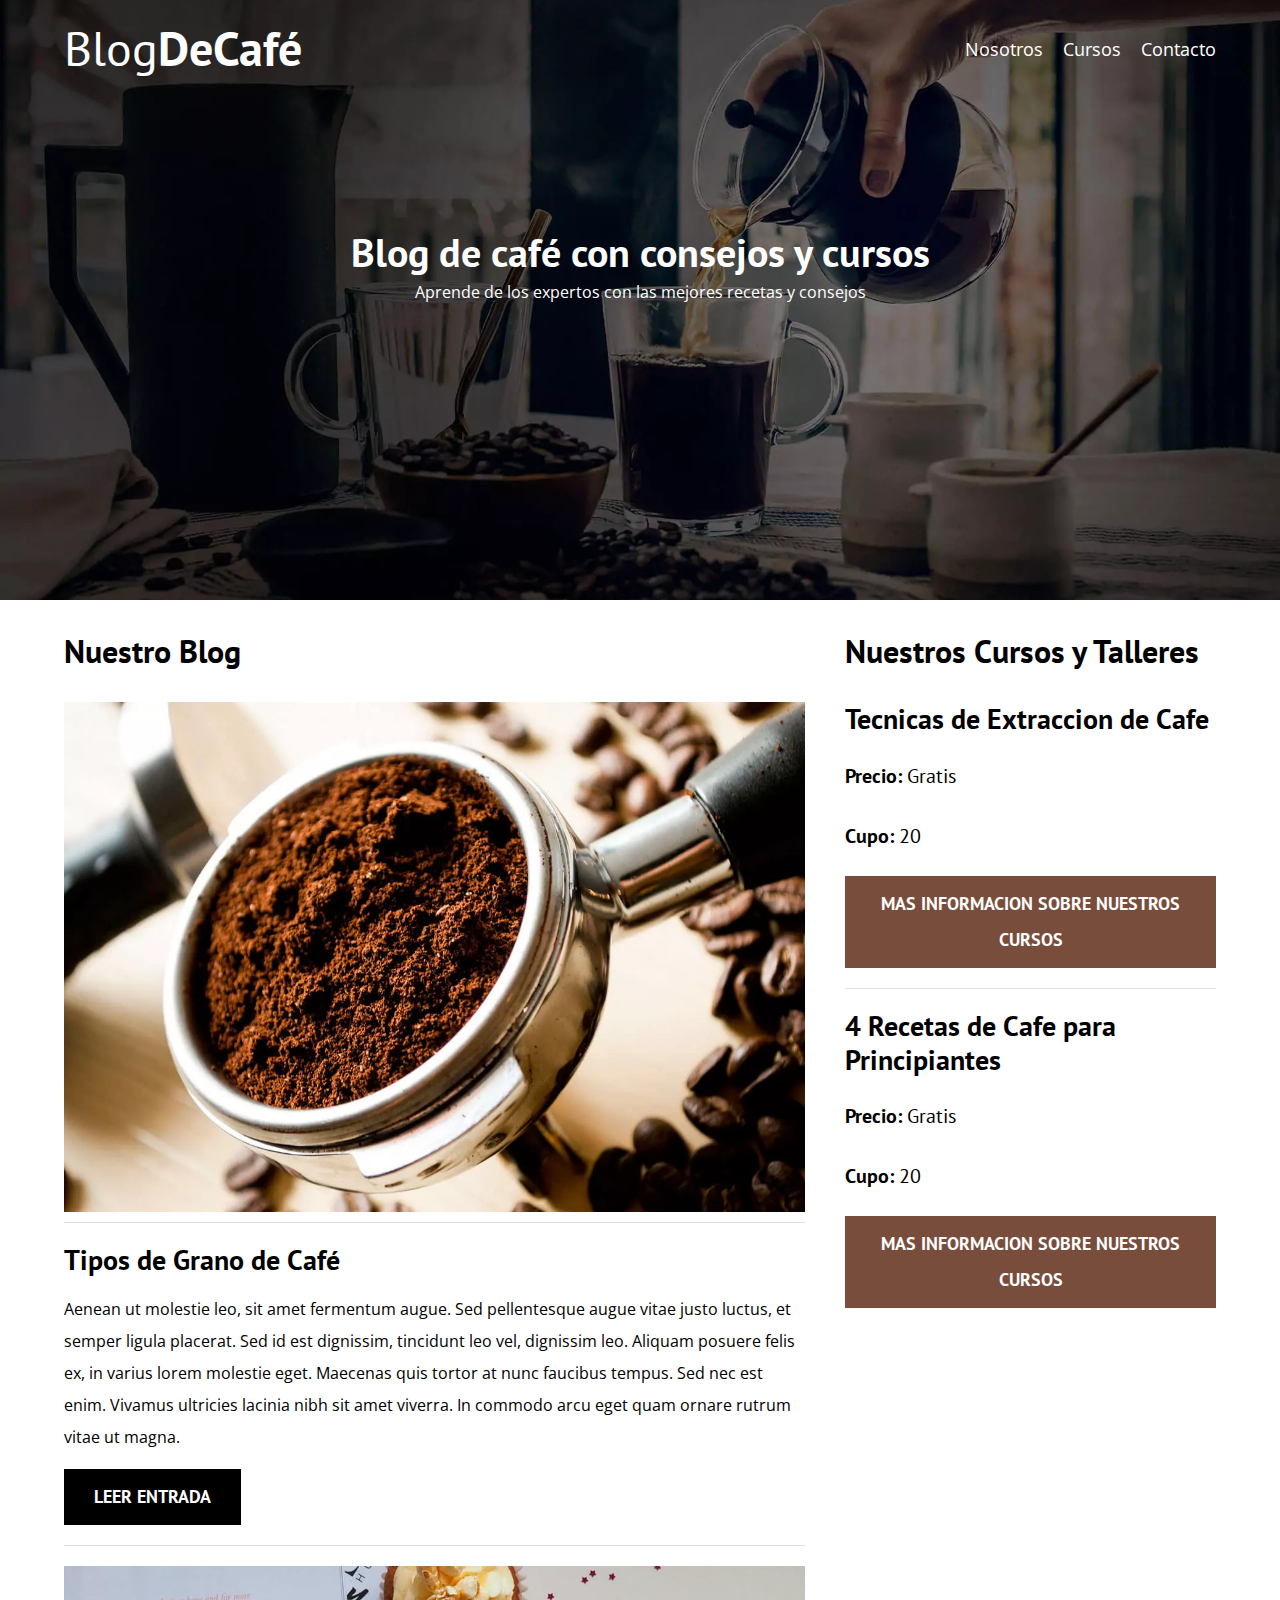
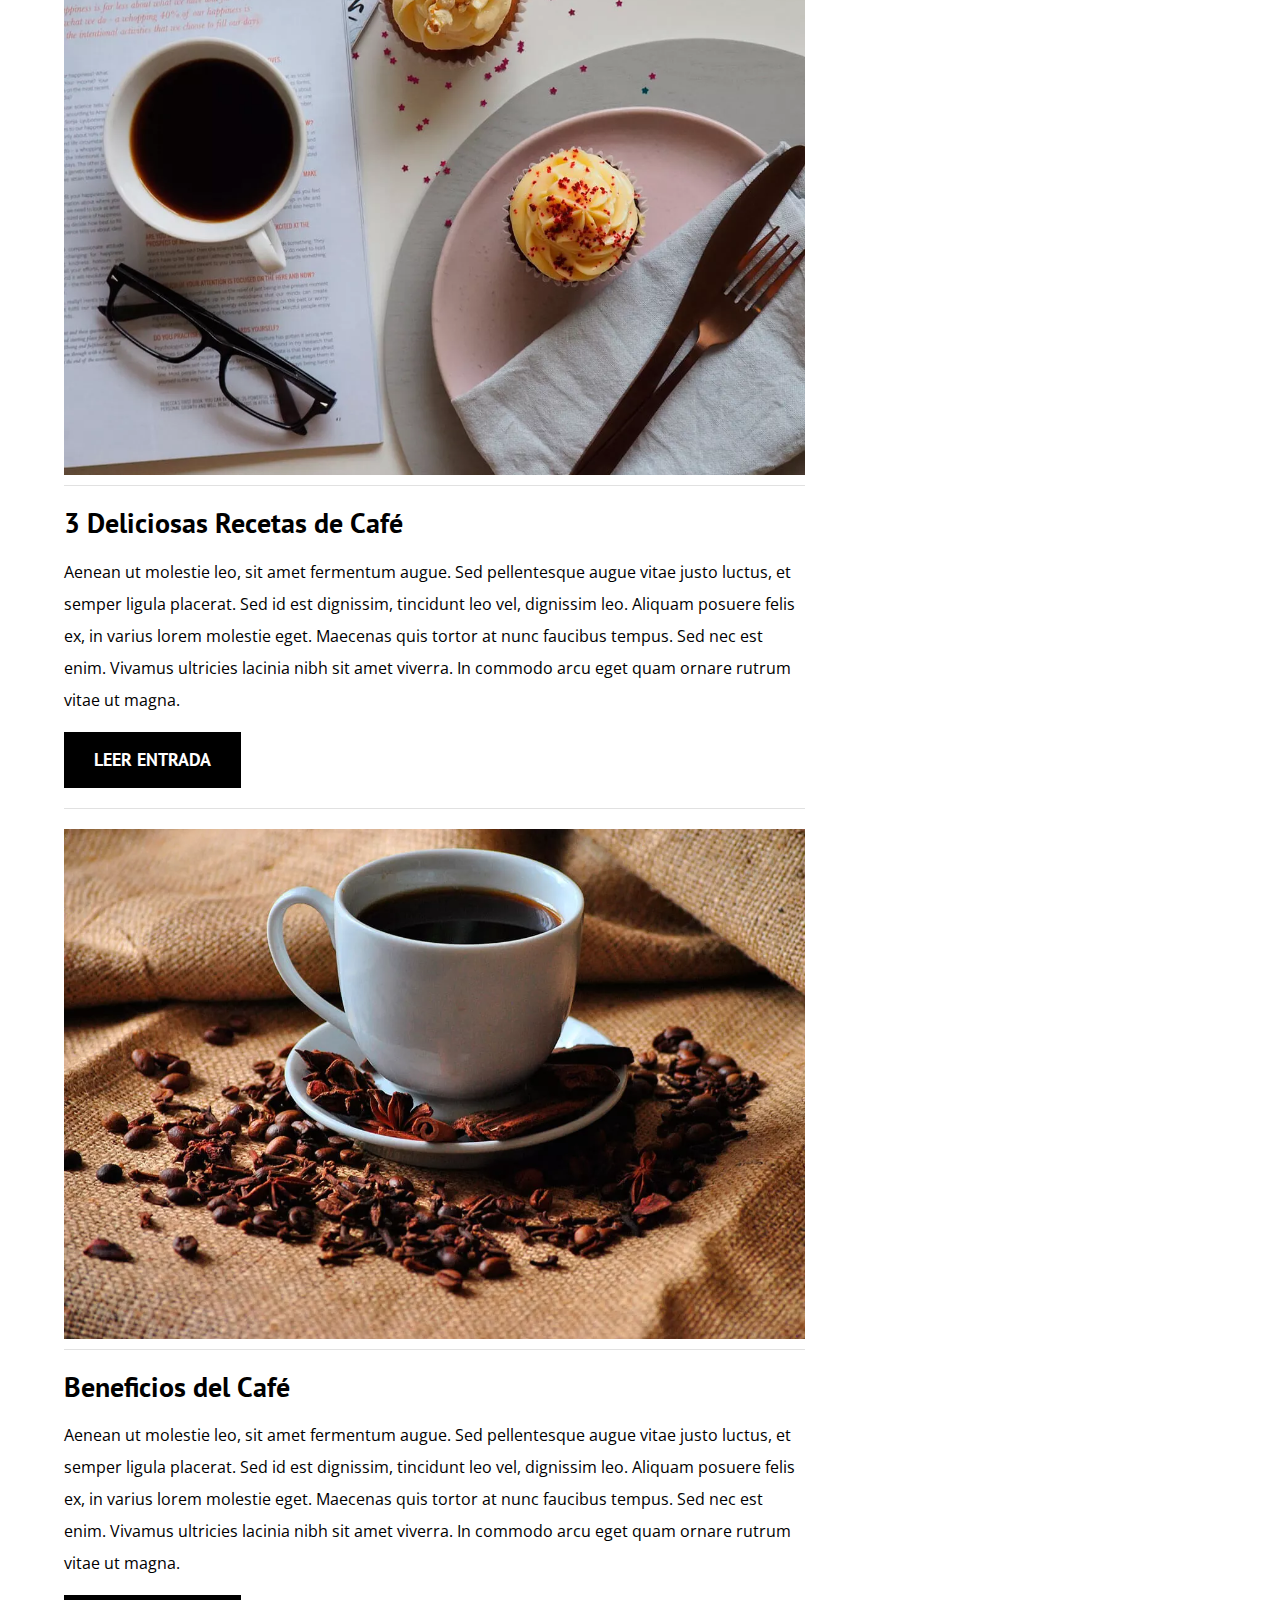
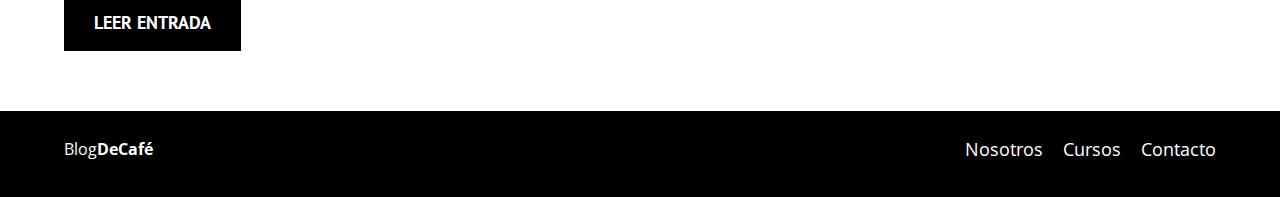
<file: index.html>
<!DOCTYPE html>
<html lang="en">
<head>
    <meta charset="UTF-8">
    <meta http-equiv="X-UA-Compatible" content="IE=edge">
    <meta name="viewport" content="width=device-width, initial-scale=1.0">
    <meta name="description" content="Pagina web de blog de café">
    <title>BlogDeCafé</title>

    <!-- Prefetch -->
    <link rel="prefetch" href="nosotros.html" as="document">

    <!-- Preload -->
    <link rel="preload" href="css/normalize.css" as="style">
    <link rel="stylesheet" href="css/normalize.css">

    <link rel="preload" href="https://fonts.googleapis.com/css2?family=Open+Sans&family=PT+Sans:wght@400;700&display=swap" crossorigin="crossorigin" as="font">
    <link href="https://fonts.googleapis.com/css2?family=Open+Sans&family=PT+Sans:wght@400;700&display=swap" rel="stylesheet">
   

    <link rel="preload" href="css/style.css">
    <link rel="stylesheet" href="css/style.css" as="style">

</head>
<body>

<header class="header">

    <div class="contenedor">
        <div class="barra">
            <a class="logo" href="index.html">
                <h1 class="logo__nombre no-margin centrar-texto">Blog<span class="logo__bold">DeCafé</span></h1>
            </a>

            <nav class="navegacion">
                <a href="nosotros.html" class="navegacion__enlace">Nosotros</a>
                <a href="cursos.html" class="navegacion__enlace">Cursos</a>
                <a href="contacto.html" class="navegacion__enlace">Contacto</a>
            </nav>
        </div>
    </div>
    <div class="header__texto">
        <h2 class="no-margin"> Blog de café con consejos y cursos</h2>
        <p class="no-margin"> Aprende de los expertos con las mejores recetas y consejos </p>
    </div>
</header>

<div class="contenedor contenido-principal">
    <main class="blog">
        <h3>Nuestro Blog</h3>
        <article class="entrada">
            <div class="entrada __imagen">
                <picture>
                    <source loading="lazy" srcset="img/blog1.webp" type="image/webp">
                <img loading="lazy" src="img/blog1.jpg" alt="imagen blog">
            </picture>
            </div>

            <div class="entrada__contenido">
                <h4 class="no-margin">Tipos de Grano de Café</h4>
                <p>Aenean ut molestie leo, sit amet fermentum augue. Sed pellentesque augue vitae justo luctus, et semper ligula placerat. Sed id est dignissim, tincidunt leo vel, dignissim leo. Aliquam posuere felis ex, in varius lorem molestie eget. Maecenas quis tortor at nunc faucibus tempus. Sed nec est enim. Vivamus ultricies lacinia nibh sit amet viverra. In commodo arcu eget quam ornare rutrum vitae ut magna.</p>
                <a href="entrada.html" class="boton boton--primario">Leer Entrada</a>
            </div>
        </article>

        <article class="entrada">
            <div class="entrada __imagen">
                <picture>
                    <source loading="lazy" srcset="img/blog2.webp" type="image/webp">
                <img loading="lazy" src="img/blog2.jpg" alt="imagen blog">
                </picture>
            </div>

            <div class="entrada__contenido">
                <h4 class="no-margin">3 Deliciosas Recetas de Café</h4>
                <p>Aenean ut molestie leo, sit amet fermentum augue. Sed pellentesque augue vitae justo luctus, et semper ligula placerat. Sed id est dignissim, tincidunt leo vel, dignissim leo. Aliquam posuere felis ex, in varius lorem molestie eget. Maecenas quis tortor at nunc faucibus tempus. Sed nec est enim. Vivamus ultricies lacinia nibh sit amet viverra. In commodo arcu eget quam ornare rutrum vitae ut magna.</p>
                <a href="entrada.html" class="boton boton--primario">Leer Entrada</a>
            </div>
        </article>

        <article class="entrada">
            <div class="entrada __imagen">
                <picture>
                    <source loading="lazy" srcset="img/blog3.webp" type="image/webp">
                    <img loading="lazy" src="img/blog3.jpg" alt="imagen blog">
                </picture>
            </div>

            <div class="entrada__contenido">
                <h4 class="no-margin">Beneficios del Café</h4>
                <p>Aenean ut molestie leo, sit amet fermentum augue. Sed pellentesque augue vitae justo luctus, et semper ligula placerat. Sed id est dignissim, tincidunt leo vel, dignissim leo. Aliquam posuere felis ex, in varius lorem molestie eget. Maecenas quis tortor at nunc faucibus tempus. Sed nec est enim. Vivamus ultricies lacinia nibh sit amet viverra. In commodo arcu eget quam ornare rutrum vitae ut magna.</p>
                <a href="entrada.html" class="boton boton--primario">Leer Entrada</a>
            </div>
        </article>
    </main>
    
    <aside class="sidebar">
        <h3>Nuestros Cursos y Talleres</h3>

        <ul class="cursos no-padding">
            <li class="widget-curso">
                <h4 class="no-margin">Tecnicas de Extraccion de Cafe</h4>
                <p class="widget-curso__label">Precio:
                    <span class="widget-curso__info">Gratis</span>
                </p>
                <p class="widget-curso__label">Cupo:
                    <span class="widget-curso__info">20</span>
                </p>
                <a href="entrada.html" class="boton boton--secundario">Mas informacion sobre nuestros cursos</a>
            </li>
          
            <li class="widget-curso">
                <h4 class="no-margin">4 Recetas de Cafe para Principiantes</h4>
                <p class="widget-curso__label">Precio:
                    <span class="widget-curso__info">Gratis</span>
                </p>
                <p class="widget-curso__label">Cupo:
                    <span class="widget-curso__info">20</span>
                </p>
                <a href="entrada.html" class="boton boton--secundario">Mas informacion sobre nuestros cursos</a>
            </li>

        </ul>
    </aside>
</div>
    <footer class="footer">
        <div class="contenedor">
            <div class="barra">
                        <a class="logo" href="index.html">
                    <h class="logo__nombre no-margin centrar-texto">Blog<span class="logo__bold">DeCafé</span></h1>
                        </a>

                <nav class="navegacion">
                    <a href="nosotros.html" class="navegacion__enlace">Nosotros</a>
                    <a href="cursos.html" class="navegacion__enlace">Cursos</a>
                    <a href="contacto.html" class="navegacion__enlace">Contacto</a>
                </nav>
            </div>
        </div>
    </footer>

    <script src="js/modernizr.js"></script>
    
</body>
</html>
</file>
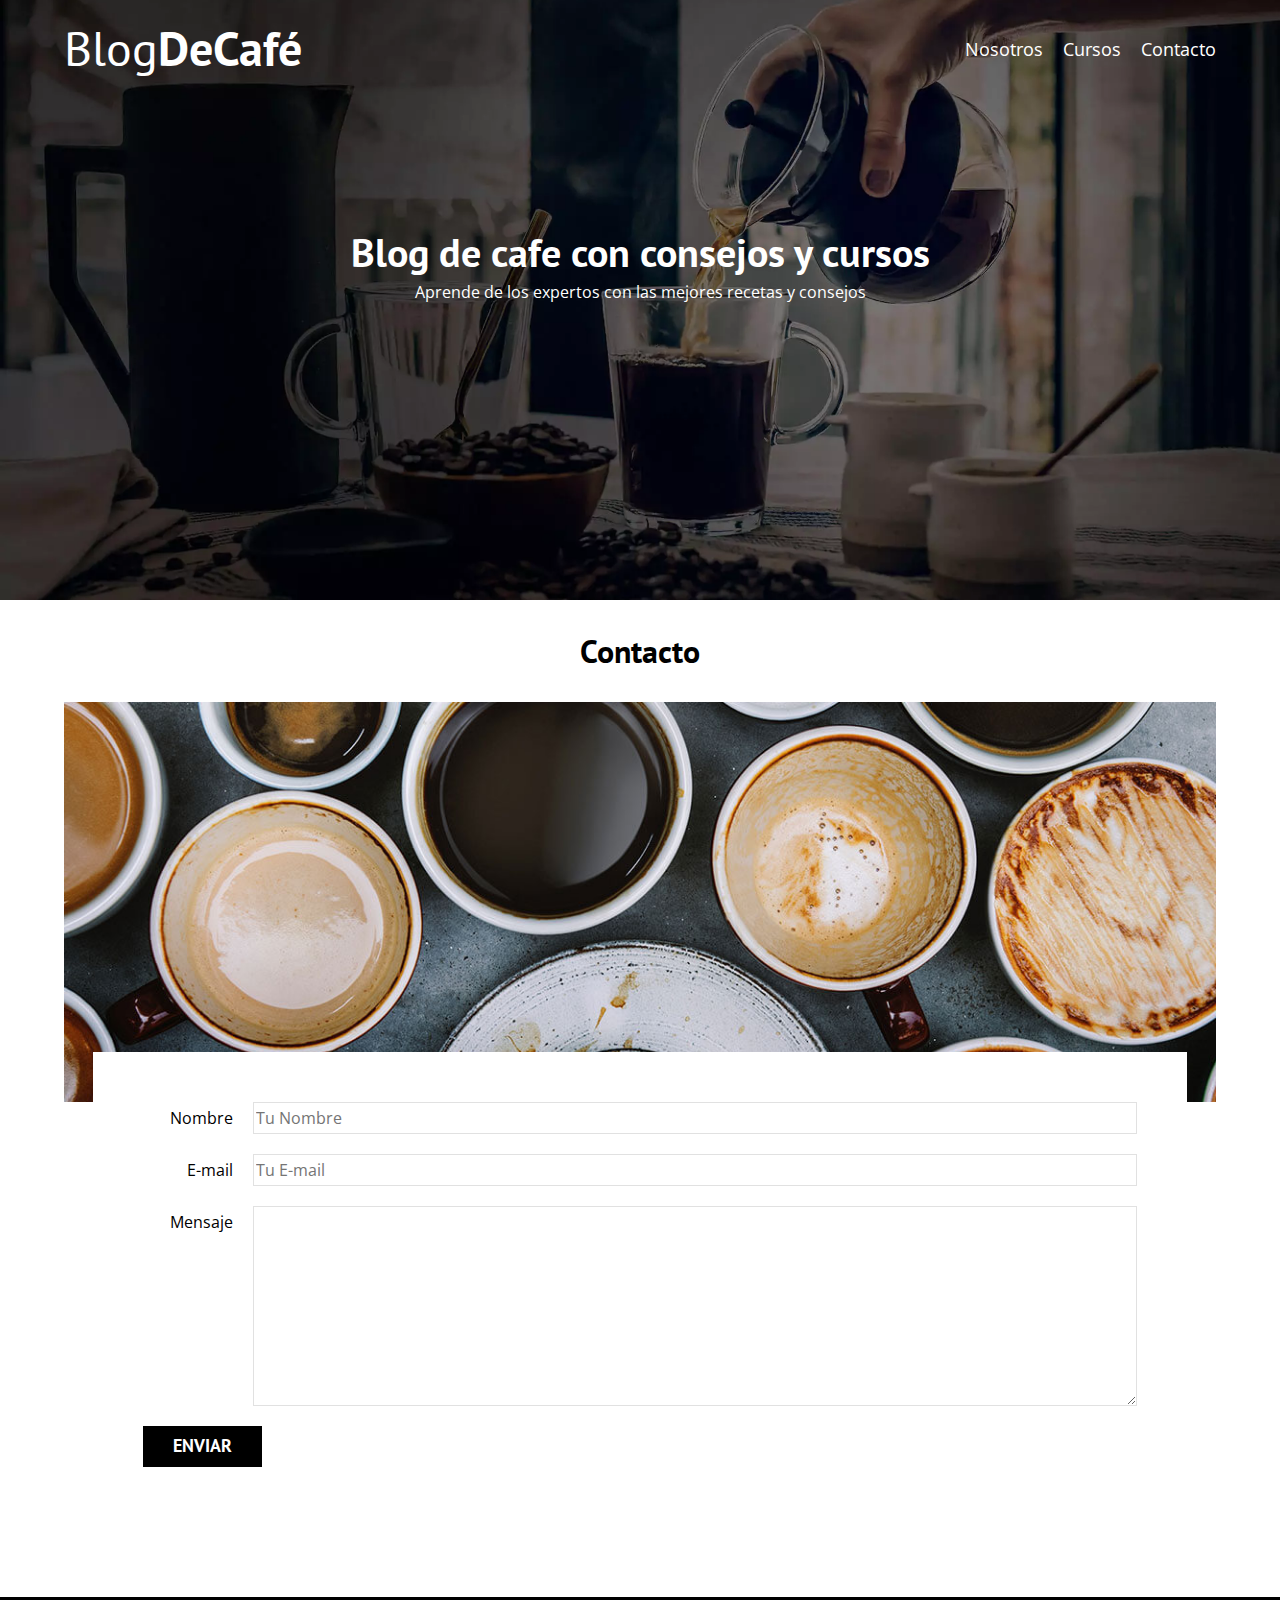
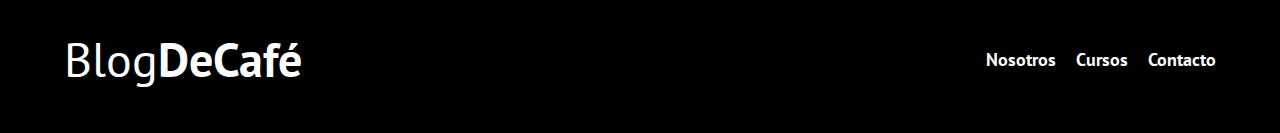
<file: contacto.html>
<!DOCTYPE html>
<html lang="en">
<head>
    <meta charset="UTF-8">
    <meta http-equiv="X-UA-Compatible" content="IE=edge">
    <meta name="viewport" content="width=device-width, initial-scale=1.0">
    <title>BlogDeCafé</title>
    <link rel="stylesheet" href="css/normalize.css">
    <link href="https://fonts.googleapis.com/css2?family=Open+Sans&family=PT+Sans:wght@400;700&display=swap" rel="stylesheet">
    <link rel="stylesheet" href="css/style.css">

</head>
<body>

<header class="header">

    <div class="contenedor">
        <div class="barra">
            <a class="logo" href="index.html">
                <h1 class="logo__nombre no-margin centrar-texto">Blog<span class="logo__bold">DeCafé</span></h1>
            </a>

            <nav class="navegacion">
                <a href="nosotros.html" class="navegacion__enlace">Nosotros</a>
                <a href="cursos.html" class="navegacion__enlace">Cursos</a>
                <a href="contacto.html" class="navegacion__enlace">Contacto</a>
            </nav>
        </div>
    </div>
    <div class="header__texto">
        <h2 class="no-margin"> Blog de cafe con consejos y cursos</h2>
        <p class="no-margin"> Aprende de los expertos con las mejores recetas y consejos </p>
    </div>
</header>

<main class="contenedor entrada">
    <h3 class="centrar-texto entrada__titulo">Contacto</h3>

    <div class="contacto-bg"></div>

    <form class="formulario">

        <div class="campo">

            <label class="campo__label for="nombre">Nombre</label>

            <input 
                class="campo__field" 
                type="text" 
                placeholder="Tu Nombre" 
                id="nombre">

        </div>

        <div class="campo">
            <label class="campo__label" for="email">E-mail</label>

            <input 
                type="email" 
                class="campo__field" 
                placeholder="Tu E-mail" 
                id="email">
        </div>

        </div>

        <div class="campo">

            <label class="campo__label for="mensaje">Mensaje</label>

            <textarea 
                id="mensaje" 
                class="campo__field campo__field--textarea"
            ></textarea>

        </div>

        <div class="campo">

            <input 
                type="submit" 
                value="Enviar" 
                class="boton boton--primario">
        </div>

    </form>

</main>

<footer class="footer">

    <div class="contenedor">

        <div class="barra">

            <a class="logo" href="index.html">

                <h1 class="logo__nombre no-margin centrar-texto">Blog<span class="logo__bold">DeCafé</span><h1>

            </a>

            <nav class="navegacion">

                <a href="nosotros.html" class="navegacion__enlace">Nosotros</a>
                <a href="cursos.html" class="navegacion__enlace">Cursos</a>
                <a href="contacto.html" class="navegacion__enlace">Contacto</a>

            </nav>

        </div>

    </div>

</footer>
<script src="js/modernizr.js"></script>
    
</body>
</html>
</file>
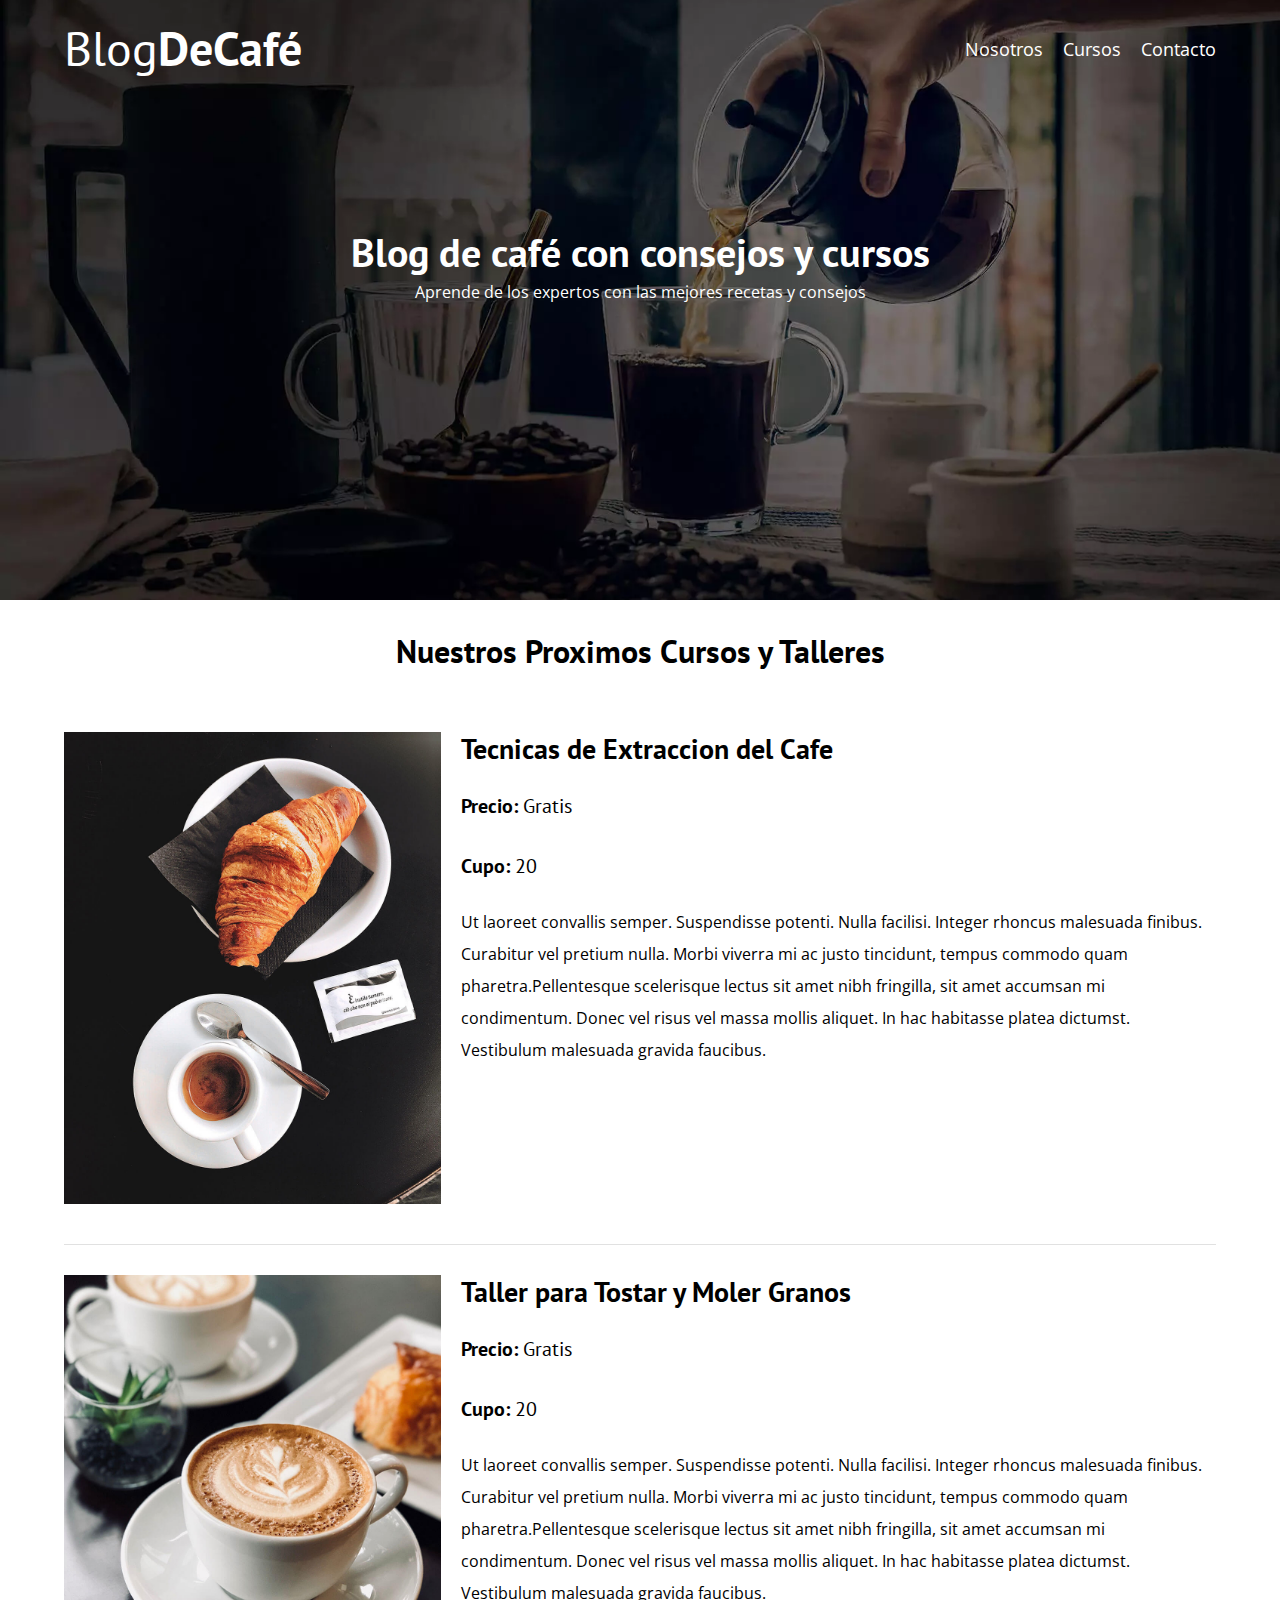
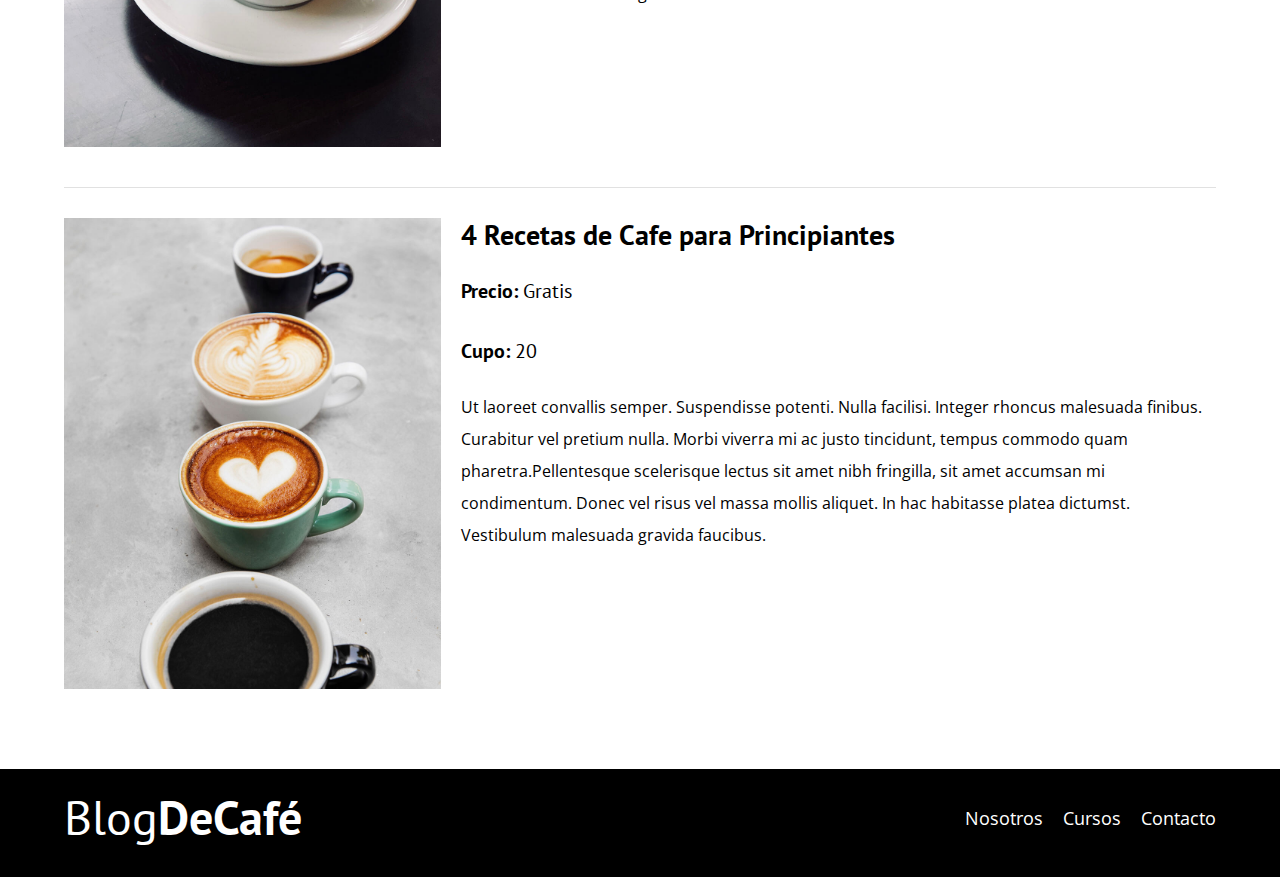
<file: cursos.html>
<!DOCTYPE html>
<html lang="en">
<head>
    <meta charset="UTF-8">
    <meta http-equiv="X-UA-Compatible" content="IE=edge">
    <meta name="viewport" content="width=device-width, initial-scale=1.0">
    <title>BlogDeCafé</title>
    <link rel="stylesheet" href="css/normalize.css">
    <link href="https://fonts.googleapis.com/css2?family=Open+Sans&family=PT+Sans:wght@400;700&display=swap" rel="stylesheet">
    <link rel="stylesheet" href="css/style.css">

</head>
<body>

<header class="header">

    <div class="contenedor">
        <div class="barra">
            <a class="logo" href="index.html">
                <h1 class="logo__nombre no-margin centrar-texto">Blog<span class="logo__bold">DeCafé</span></h1>
            </a>

            <nav class="navegacion">
                <a href="nosotros.html" class="navegacion__enlace">Nosotros</a>
                <a href="cursos.html" class="navegacion__enlace">Cursos</a>
                <a href="contacto.html" class="navegacion__enlace">Contacto</a>
            </nav>
        </div>
    </div>
    <div class="header__texto">
        <h2 class="no-margin"> Blog de café con consejos y cursos</h2>
        <p class="no-margin"> Aprende de los expertos con las mejores recetas y consejos </p>
    </div>
</header>

<main class="contenedor">
    <h3 class="centrar-texto">Nuestros Proximos Cursos y Talleres</h3>

    <div class="curso">
        <div class="curso__imagen">
            <img src="img/curso1.jpg" alt="Imagen del curso">
        </div>

        <div class="curso__informacion">
            <h4 class="no-margin">Tecnicas de Extraccion del Cafe</h4>
        <p class="curso__label">Precio:
            <span class="curso__info">Gratis</span>
        </p>
        <p class="curso__label">Cupo:
            <span class="curso__info">20</span>
        </p>
        <p class="curso__descripcion">Ut laoreet convallis semper. Suspendisse potenti. Nulla facilisi. Integer rhoncus malesuada finibus. Curabitur vel pretium nulla. Morbi viverra mi ac justo tincidunt, tempus commodo quam pharetra.Pellentesque scelerisque lectus sit amet nibh fringilla, sit amet accumsan mi condimentum. Donec vel risus vel massa mollis aliquet. In hac habitasse platea dictumst. Vestibulum malesuada gravida faucibus.</p>

        </div> <!--curso-informacion-->
        
    </div> <!--curso-->

    <div class="curso">
        <div class="curso__imagen">
            <img src="img/curso2.jpg" alt="Imagen del curso">
        </div>

        <div class="curso__informacion">
            <h4 class="no-margin">Taller para Tostar y Moler Granos</h4>
        <p class="curso__label">Precio:
            <span class="curso__info">Gratis</span>
        </p>
        <p class="curso__label">Cupo:
            <span class="curso__info">20</span>
        </p>
        <p class="curso__descripcion">Ut laoreet convallis semper. Suspendisse potenti. Nulla facilisi. Integer rhoncus malesuada finibus. Curabitur vel pretium nulla. Morbi viverra mi ac justo tincidunt, tempus commodo quam pharetra.Pellentesque scelerisque lectus sit amet nibh fringilla, sit amet accumsan mi condimentum. Donec vel risus vel massa mollis aliquet. In hac habitasse platea dictumst. Vestibulum malesuada gravida faucibus.</p>

        </div> <!--curso-informacion-->
        
    </div> <!--curso-->

    <div class="curso">
        <div class="curso__imagen">
            <img src="img/curso3.jpg" alt="Imagen del curso">
        </div>

        <div class="curso__informacion">
            <h4 class="no-margin">4 Recetas de Cafe para Principiantes</h4>
        <p class="curso__label">Precio:
            <span class="curso__info">Gratis</span>
        </p>
        <p class="curso__label">Cupo:
            <span class="curso__info">20</span>
        </p>
        <p class="curso__descripcion">Ut laoreet convallis semper. Suspendisse potenti. Nulla facilisi. Integer rhoncus malesuada finibus. Curabitur vel pretium nulla. Morbi viverra mi ac justo tincidunt, tempus commodo quam pharetra.Pellentesque scelerisque lectus sit amet nibh fringilla, sit amet accumsan mi condimentum. Donec vel risus vel massa mollis aliquet. In hac habitasse platea dictumst. Vestibulum malesuada gravida faucibus.</p>

        </div> <!--curso-informacion-->
        
    </div> <!--curso-->

</main>
<footer class="footer">
    <div class="contenedor">
        <div class="barra">
            <a class="logo" href="index.html">
                <h1 class="logo__nombre no-margin centrar-texto">Blog<span class="logo__bold">DeCafé</span></h1>
            </a>

            <nav class="navegacion">
                <a href="nosotros.html" class="navegacion__enlace">Nosotros</a>
                <a href="cursos.html" class="navegacion__enlace">Cursos</a>
                <a href="contacto.html" class="navegacion__enlace">Contacto</a>
            </nav>
        </div>
    </div>
</footer>
<script src="js/modernizr.js"></script>
    
</body>
</html>
</file>
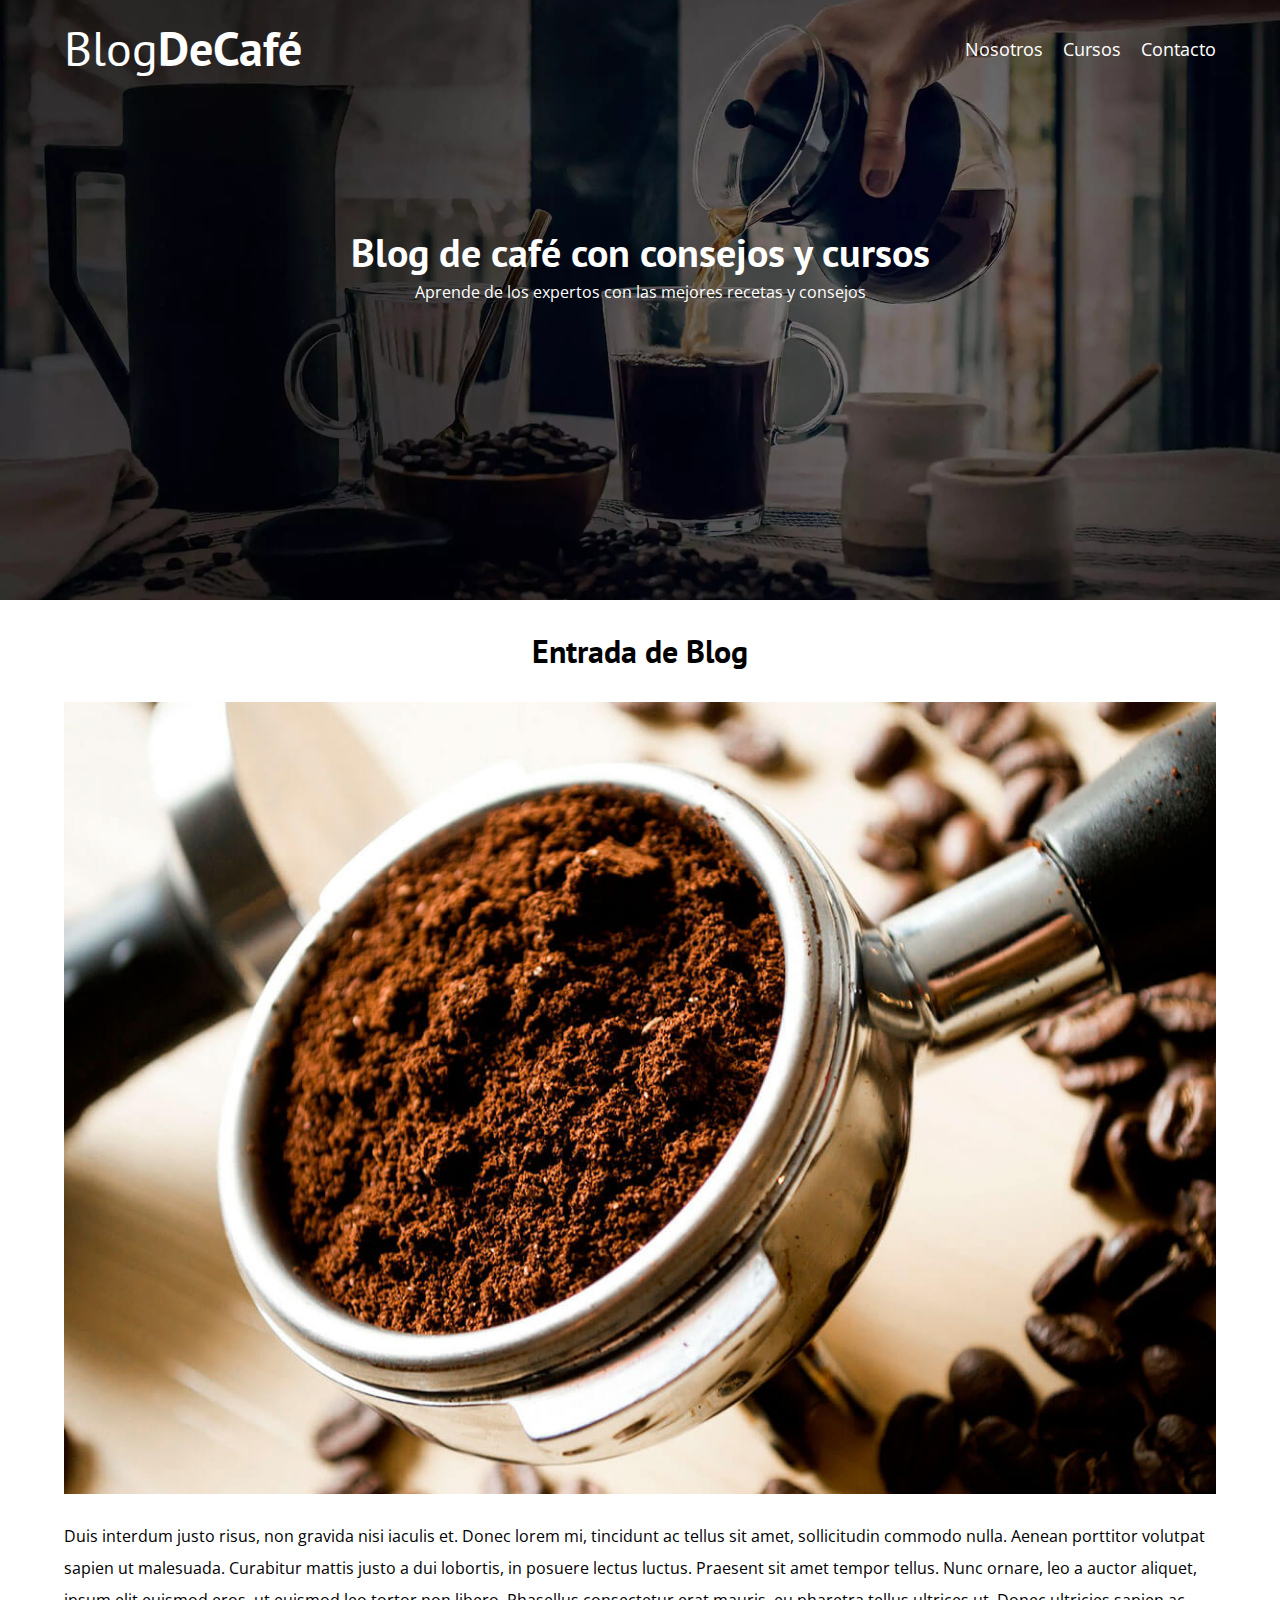
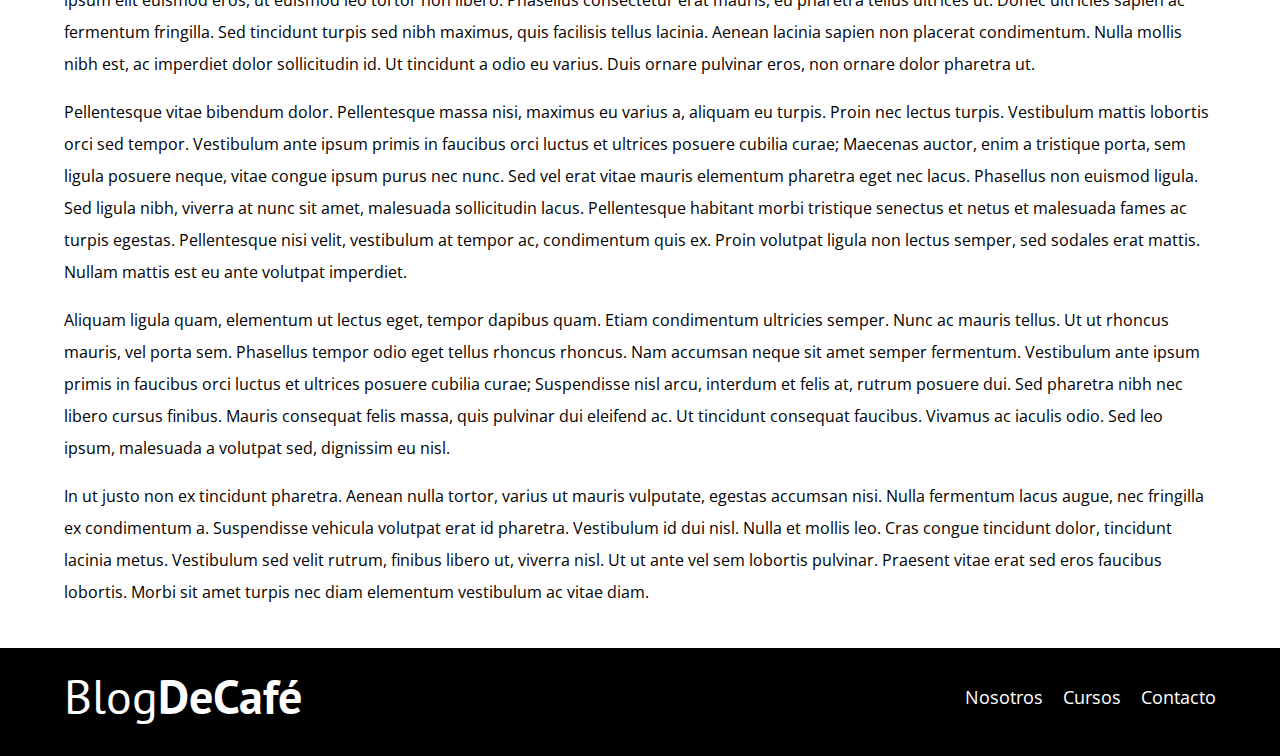
<file: entrada.html>
<!DOCTYPE html>
<html lang="en">
<head>
    <meta charset="UTF-8">
    <meta http-equiv="X-UA-Compatible" content="IE=edge">
    <meta name="viewport" content="width=device-width, initial-scale=1.0">
    <title>BlogDeCafé</title>
    <link rel="stylesheet" href="css/normalize.css">
    <link href="https://fonts.googleapis.com/css2?family=Open+Sans&family=PT+Sans:wght@400;700&display=swap" rel="stylesheet">
    <link rel="stylesheet" href="css/style.css">

</head>
<body>

<header class="header">

    <div class="contenedor">
        <div class="barra">
            <a class="logo" href="index.html">
                <h1 class="logo__nombre no-margin centrar-texto">Blog<span class="logo__bold">DeCafé</span></h1>
            </a>

            <nav class="navegacion">
                <a href="nosotros.html" class="navegacion__enlace">Nosotros</a>
                <a href="cursos.html" class="navegacion__enlace">Cursos</a>
                <a href="contacto.html" class="navegacion__enlace">Contacto</a>
            </nav>
        </div>
    </div>
    <div class="header__texto">
        <h2 class="no-margin"> Blog de café con consejos y cursos</h2>
        <p class="no-margin"> Aprende de los expertos con las mejores recetas y consejos </p>
    </div>
</header>

<main class="contenedor entrada">
    <h3 class="centrar-texto entrada__titulo">Entrada de Blog</h3>
    <img src="img/blog1.jpg" alt="Imagen entrada">
         <p class="entrada__texto">Duis interdum justo risus, non gravida nisi iaculis et. Donec lorem mi, tincidunt ac tellus sit amet, sollicitudin commodo nulla. Aenean porttitor volutpat sapien ut malesuada. Curabitur mattis justo a dui lobortis, in posuere lectus luctus. Praesent sit amet tempor tellus. Nunc ornare, leo a auctor aliquet, ipsum elit euismod eros, ut euismod leo tortor non libero. Phasellus consectetur erat mauris, eu pharetra tellus ultrices ut. Donec ultricies sapien ac fermentum fringilla. Sed tincidunt turpis sed nibh maximus, quis facilisis tellus lacinia. Aenean lacinia sapien non placerat condimentum. Nulla mollis nibh est, ac imperdiet dolor sollicitudin id. Ut tincidunt a odio eu varius. Duis ornare pulvinar eros, non ornare dolor pharetra ut.</p>
        <p>Pellentesque vitae bibendum dolor. Pellentesque massa nisi, maximus eu varius a, aliquam eu turpis. Proin nec lectus turpis. Vestibulum mattis lobortis orci sed tempor. Vestibulum ante ipsum primis in faucibus orci luctus et ultrices posuere cubilia curae; Maecenas auctor, enim a tristique porta, sem ligula posuere neque, vitae congue ipsum purus nec nunc. Sed vel erat vitae mauris elementum pharetra eget nec lacus. Phasellus non euismod ligula. Sed ligula nibh, viverra at nunc sit amet, malesuada sollicitudin lacus. Pellentesque habitant morbi tristique senectus et netus et malesuada fames ac turpis egestas. Pellentesque nisi velit, vestibulum at tempor ac, condimentum quis ex. Proin volutpat ligula non lectus semper, sed sodales erat mattis. Nullam mattis est eu ante volutpat imperdiet.</p>
        <p>Aliquam ligula quam, elementum ut lectus eget, tempor dapibus quam. Etiam condimentum ultricies semper. Nunc ac mauris tellus. Ut ut rhoncus mauris, vel porta sem. Phasellus tempor odio eget tellus rhoncus rhoncus. Nam accumsan neque sit amet semper fermentum. Vestibulum ante ipsum primis in faucibus orci luctus et ultrices posuere cubilia curae; Suspendisse nisl arcu, interdum et felis at, rutrum posuere dui. Sed pharetra nibh nec libero cursus finibus. Mauris consequat felis massa, quis pulvinar dui eleifend ac. Ut tincidunt consequat faucibus. Vivamus ac iaculis odio. Sed leo ipsum, malesuada a volutpat sed, dignissim eu nisl.</p>
        <p>In ut justo non ex tincidunt pharetra. Aenean nulla tortor, varius ut mauris vulputate, egestas accumsan nisi. Nulla fermentum lacus augue, nec fringilla ex condimentum a. Suspendisse vehicula volutpat erat id pharetra. Vestibulum id dui nisl. Nulla et mollis leo. Cras congue tincidunt dolor, tincidunt lacinia metus. Vestibulum sed velit rutrum, finibus libero ut, viverra nisl. Ut ut ante vel sem lobortis pulvinar. Praesent vitae erat sed eros faucibus lobortis. Morbi sit amet turpis nec diam elementum vestibulum ac vitae diam.</p>
</main>
<footer class="footer">
    <div class="contenedor">
        <div class="barra">
            <a class="logo" href="index.html">
                <h1 class="logo__nombre no-margin centrar-texto">Blog<span class="logo__bold">DeCafé</span></h1>
            </a>

            <nav class="navegacion">
                <a href="nosotros.html" class="navegacion__enlace">Nosotros</a>
                <a href="cursos.html" class="navegacion__enlace">Cursos</a>
                <a href="contacto.html" class="navegacion__enlace">Contacto</a>
            </nav>
        </div>
    </div>
</footer>
<script src="js/modernizr.js"></script>
    
</body>
</html>
</file>
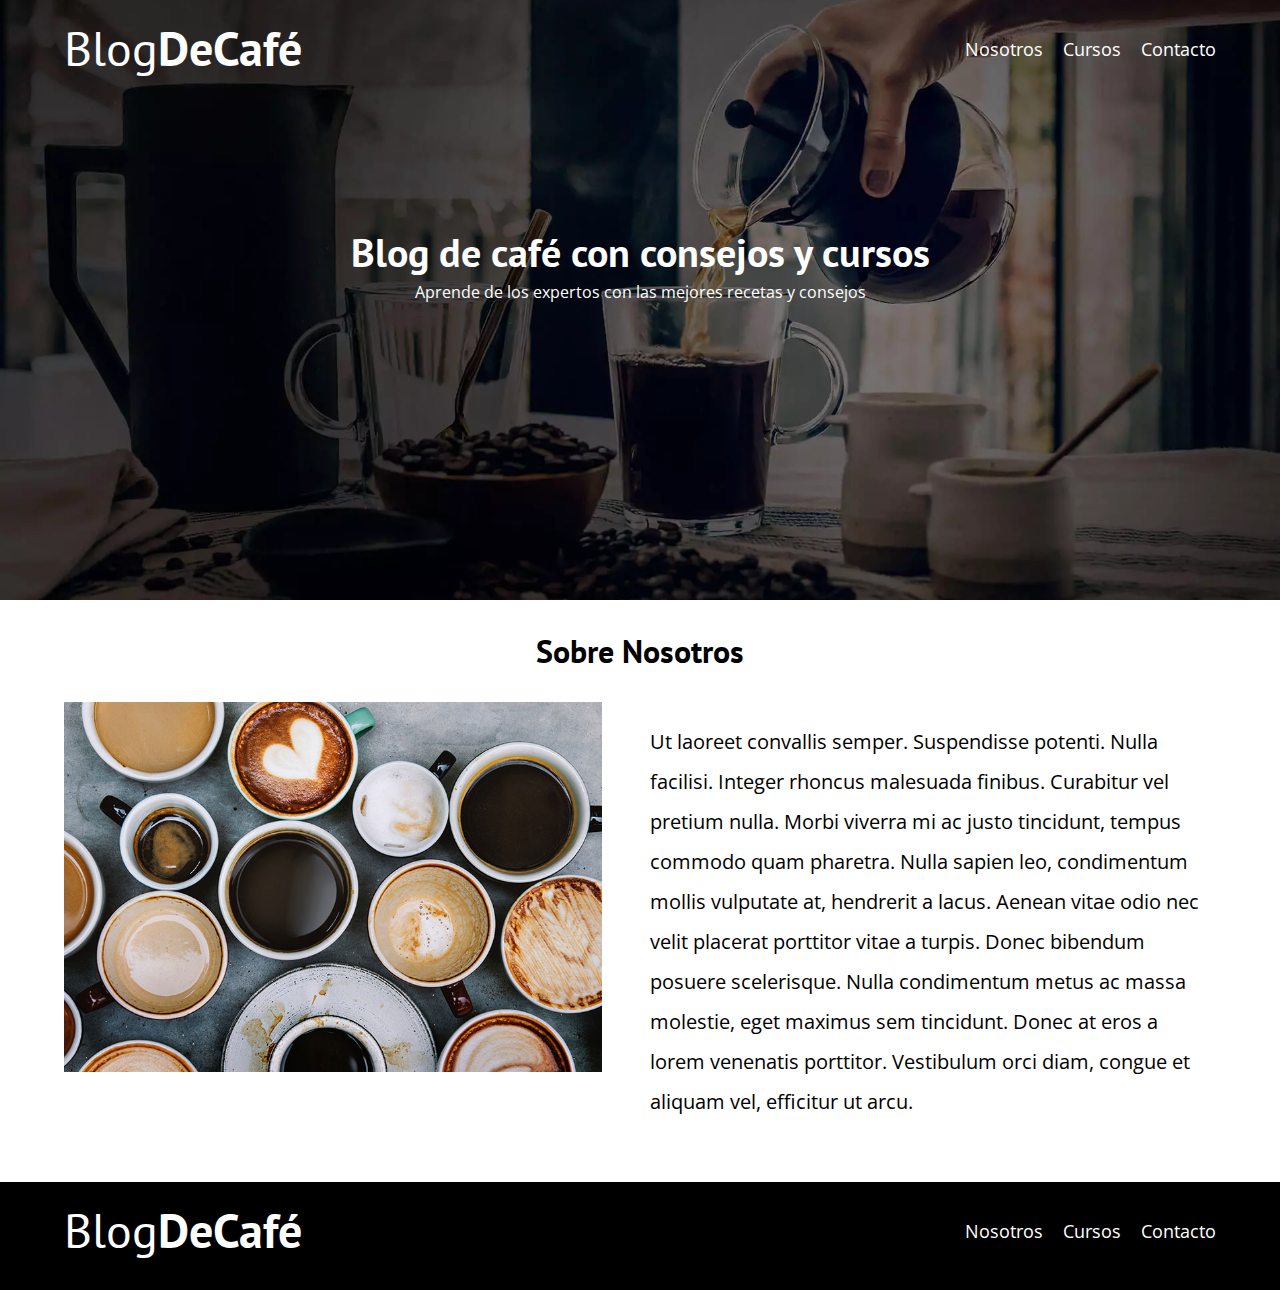
<file: nosotros.html>
<!DOCTYPE html>
<html lang="en">
<head>
    <meta charset="UTF-8">
    <meta http-equiv="X-UA-Compatible" content="IE=edge">
    <meta name="viewport" content="width=device-width, initial-scale=1.0">
    <title>BlogDeCafé</title>
    <link rel="stylesheet" href="css/normalize.css">
    <link href="https://fonts.googleapis.com/css2?family=Open+Sans&family=PT+Sans:wght@400;700&display=swap" rel="stylesheet">
    <link rel="stylesheet" href="css/style.css">

</head>
<body>

<header class="header">

    <div class="contenedor">
        <div class="barra">
            <a class="logo" href="index.html">
                <h1 class="logo__nombre no-margin centrar-texto">Blog<span class="logo__bold">DeCafé</span></h1>
            </a>

            <nav class="navegacion">
                <a href="nosotros.html" class="navegacion__enlace">Nosotros</a>
                <a href="cursos.html" class="navegacion__enlace">Cursos</a>
                <a href="contacto.html" class="navegacion__enlace">Contacto</a>
            </nav>
        </div>
    </div>
    <div class="header__texto">
        <h2 class="no-margin"> Blog de café con consejos y cursos</h2>
        <p class="no-margin"> Aprende de los expertos con las mejores recetas y consejos </p>
    </div>
</header>

<main class="contenedor">
    <h3 class="centrar-texto">Sobre Nosotros</h3>

    <div class="sobre-nosotros">
        <div class="sobre-nosotros__imagen">
            <img src="img/nosotros.jpg" alt="imagen nosotros">
        </div>
        <div class="sobre-nosotros__texto">
            <p>Ut laoreet convallis semper. Suspendisse potenti. Nulla facilisi. Integer rhoncus malesuada finibus. Curabitur vel pretium nulla. Morbi viverra mi ac justo tincidunt, tempus commodo quam pharetra. Nulla sapien leo, condimentum mollis vulputate at, hendrerit a lacus. Aenean vitae odio nec velit placerat porttitor vitae a turpis. Donec bibendum posuere scelerisque. Nulla condimentum metus ac massa molestie, eget maximus sem tincidunt. Donec at eros a lorem venenatis porttitor. Vestibulum orci diam, congue et aliquam vel, efficitur ut arcu.</p>
        </div>
    </div>
</main>
<footer class="footer">
    <div class="contenedor">
        <div class="barra">
            <a class="logo" href="index.html">
                <h1 class="logo__nombre no-margin centrar-texto">Blog<span class="logo__bold">DeCafé</span></h1>
            </a>

            <nav class="navegacion">
                <a href="nosotros.html" class="navegacion__enlace">Nosotros</a>
                <a href="cursos.html" class="navegacion__enlace">Cursos</a>
                <a href="contacto.html" class="navegacion__enlace">Contacto</a>
            </nav>
        </div>
    </div>
</footer>
<script src="js/modernizr.js"></script>
    
</body>
</html>
</file>
<file: css/style.css>
:root {
    --fuenteHeading: 'Pt Sans', sans-serif;
    --fuenteParafos: 'Open sans', sans-serif;

    --primario: #784D3C;
    --gris: #e1e1e1;
    --blanco: #FFFFFF;
    --negro: #000000;
}
html {
    box-sizing: border-box;
    font-size: 10px;
}
*, *:before, *:after {
    box-sizing: inherit;
}
body {
    font-family: var(--fuenteParafos);
    font-size: 1.6rem;
    line-height: 2;
}
  ::selection {
    background-color: transparent;
  }

 /** Globales **/
.contenedor {
    width: min(90% , 120rem);
    margin: 0 auto;
} 

a {
    text-decoration: none;
}

h1,h2,h3,h4 {
    font-family: var(--fuenteHeading);
    line-height: 1.2;
}

h1 {
    font-size: 4.8rem;
}

h2 {
    font-size: 4rem;
}

h3 {
    font-size: 3.2rem;
}

h4 {
    font-size: 2.8rem;
}

img {
    max-width: 100%;
}

/** Utilidades **/
.no-margin {
    margin: 0;
}
.no-padding {
    padding: 0;
}
.centrar-texto {
    text-align: center;
}

/** Header **/ 
.webp .header {
    background-image: url(../img/banner.webp);
}
.no-webp .header {
    background-image: url(../img/banner.jpg);
}
.header {
    height: 60rem;
    background-size: cover;
    background-repeat: no-repeat;
    background-position: center center;
}

.header__texto {
    text-align: center;
    color: var(--blanco);
    margin-top: 5rem;
}

@media (min-width: 768px) {
    .header__texto {
        margin-top: 15rem;
    }
}

.barra {
    padding-top: 2rem;
}

@media (min-width: 768px) {
    .barra {
        display: flex;
        justify-content: space-between;
        align-items: center;
    }
}

.logo {
    color: var(--blanco);
}

.logo__nombre {
    font-weight: normal;
}

.logo__bold {
    font-weight: 700;
}

@media (min-width: 768px) {
    .navegacion {
        display: flex;
        gap: 2rem;
    }
}

.navegacion__enlace {
    display: block;
    text-align: center;
    font-size: 1.8rem;
    color: var(--blanco);
}

@media (min-width: 768px) {
    .contenido-principal {
        display: grid;
        grid-template-columns: 2fr 1fr;
        column-gap: 4rem;
        
    }
}

.entrada {
    border-bottom: 1px solid var(--gris) ;
    margin-bottom: 2rem;
}

.entrada:last-of-type {
    border: none;
    margin-bottom: 0;
}
/* Boton */

.boton {
    display: block;
    font-family: var(--fuenteHeading);
    color: var(--blanco);
    text-align: center;
    padding: 1rem 3rem;
    font-size: 1.8rem;
    text-transform: uppercase;
    font-weight: 700;
    margin-bottom: 2rem;
    border: none;
}

@media (min-width: 768px) {
    .boton {
        display: inline-block;
    }
}

.boton:hover {
    cursor: pointer;
}

.boton--primario {
    background-color: var(--negro);
}

.boton--secundario {
    background-color: var(--primario);
}
/* Cursos */
.cursos {
    list-style: none;
}

.widget-curso {
    border-bottom: 1px solid var(--gris);
    margin-bottom: 2rem;
}

.widget-curso:last-of-type {
    border: none;
    margin-bottom: 0;
}

.widget-curso__label,
.curso__label {
    font-family: var(--fuenteHeading);
    font-weight: bold
}

.widget-curso__info,
.curso__info {
    font-weight: 400;
}

.widget-curso__label,
.widget-curso__info,
.curso__label,
.curso__info {
    font-size: 2rem;
}

.curso {
    padding: 3rem 0;
    border-bottom: 1px solid var(--gris);
}

@media (min-width: 768px) {
    .curso {
        display: grid;
        grid-template-columns: 1fr 2fr;
        column-gap: 2rem;
    }
}

.curso:last-of-type {
    border: none;
}
/* Footer */

.footer {
    background-color: var(--negro);
    padding-bottom: 3rem;
    margin-top: 4rem;
}
/* Pagina nosotros */
@media (min-width: 768px) {
    .sobre-nosotros {
        display: grid;
        grid-template-columns: repeat(2 , 1fr);
        column-gap: 2rem;
    }
}

.sobre-nosotros__texto {
    font-size: 2rem;
    font-weight: 400;
}

.sobre-nosotros__imagen {
    max-width: 95%;
}

/* Contacto */
.contacto-bg {
    background-image: url(../img/contacto.jpg);
    height: 40rem;
    background-size: cover;
    background-repeat: no-repeat;
}

.formulario {
    background-color: var(--blanco);
    margin: -5rem auto 0 auto;
    width: 95%;
    padding: 5rem;
}

.campo {
    display: flex;
    margin-bottom: 2rem;
    gap: 2rem;

}

.campo__label {
    flex: 0 0 9rem;
    text-align: right;
}

.campo__field {
    flex: 1;
    border: 1px solid var(--gris);
}

.campo__field--textarea {
    height: 20rem;
}
</file>
